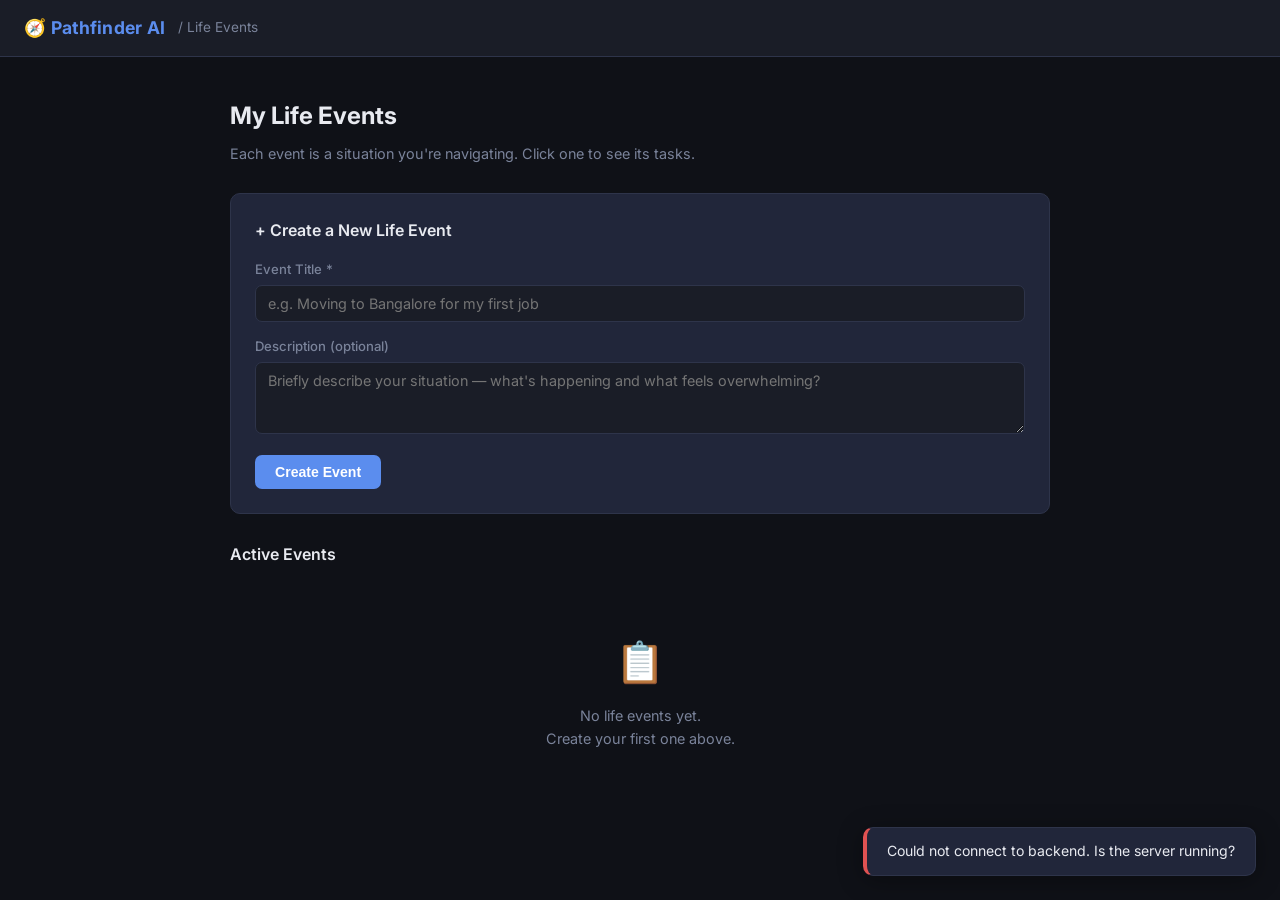
<file: frontend/index.html>
<!doctype html>
<html lang="en">
  <head>
    <meta charset="UTF-8" />
    <meta name="viewport" content="width=device-width, initial-scale=1.0" />
    <title>Pathfinder AI — My Life Events</title>
    <meta
      name="description"
      content="Pathfinder AI helps you manage complex life events step by step."
    />
    <link rel="preconnect" href="https://fonts.googleapis.com" />
    <link
      href="https://fonts.googleapis.com/css2?family=Inter:wght@400;500;600;700&display=swap"
      rel="stylesheet"
    />
    <link rel="stylesheet" href="css/style.css" />
  </head>
  <body>
    <!-- Top Navigation -->
    <nav class="topnav">
      <span class="brand">🧭 Pathfinder AI</span>
      <span class="breadcrumb">/ Life Events</span>
    </nav>

    <div class="container">
      <!-- Page Header -->
      <div class="mt-16">
        <h1 class="page-title">My Life Events</h1>
        <p class="page-subtitle">
          Each event is a situation you're navigating. Click one to see its
          tasks.
        </p>
      </div>

      <!-- Create Life Event Form -->
      <div class="form-panel" id="create-event-panel">
        <h2>+ Create a New Life Event</h2>

        <div class="form-group">
          <label for="event-title">Event Title *</label>
          <input
            type="text"
            id="event-title"
            placeholder="e.g. Moving to Bangalore for my first job"
            maxlength="120"
          />
        </div>

        <div class="form-group">
          <label for="event-desc">Description (optional)</label>
          <textarea
            id="event-desc"
            placeholder="Briefly describe your situation — what's happening and what feels overwhelming?"
          ></textarea>
        </div>

        <!-- user_id hardcoded to 1 for Layer 1.4 (no auth yet) -->
        <input type="hidden" id="event-user-id" value="1" />

        <button
          class="btn btn--primary"
          id="btn-create-event"
          onclick="createLifeEvent()"
        >
          Create Event
        </button>
      </div>

      <!-- Life Events List -->
      <div class="flex-between mt-8" style="margin-bottom: 14px">
        <h2 style="font-size: 1rem; font-weight: 600">Active Events</h2>
        <span class="text-muted" id="event-count"></span>
      </div>

      <div id="events-list">
        <!-- Populated by JS -->
        <div class="empty-state" id="events-empty">
          <div class="empty-icon">📋</div>
          <p>No life events yet.<br />Create your first one above.</p>
        </div>
      </div>
    </div>

    <!-- Toast notification -->
    <div class="toast" id="toast"></div>

    <!-- Google Fonts already loaded above; JS logic below -->
    <script src="js/events.js"></script>
  </body>
</html>
</file>
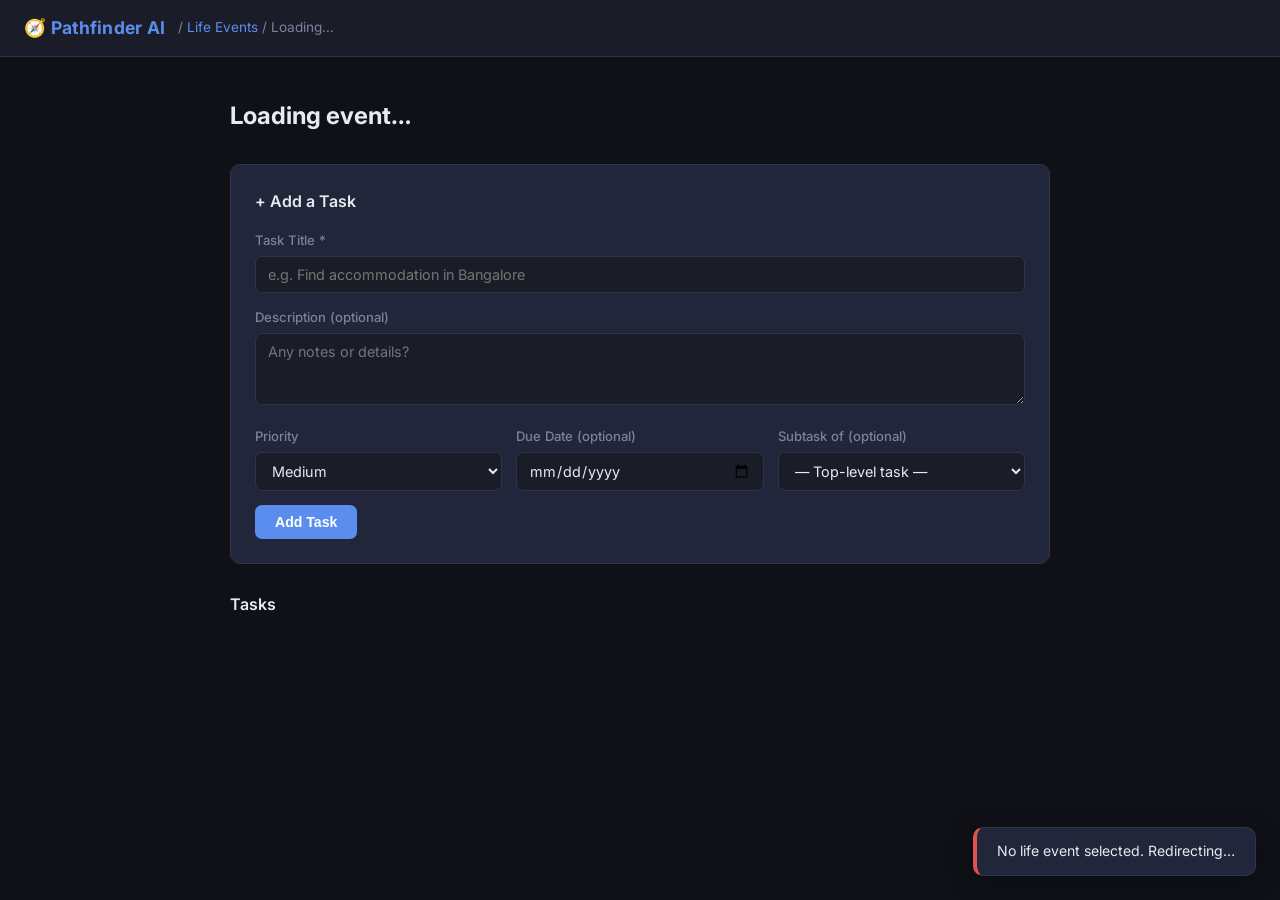
<file: frontend/tasks.html>
<!DOCTYPE html>
<html lang="en">
<head>
    <meta charset="UTF-8" />
    <meta name="viewport" content="width=device-width, initial-scale=1.0" />
    <title>Pathfinder AI — Tasks</title>
    <meta name="description" content="View and manage tasks for your life event." />
    <link rel="preconnect" href="https://fonts.googleapis.com" />
    <link href="https://fonts.googleapis.com/css2?family=Inter:wght@400;500;600;700&display=swap" rel="stylesheet" />
    <link rel="stylesheet" href="css/style.css" />
</head>
<body>

    <!-- Top Navigation -->
    <nav class="topnav">
        <span class="brand">🧭 Pathfinder AI</span>
        <span class="breadcrumb">
            / <a href="index.html">Life Events</a>
            / <span id="nav-event-title">Loading…</span>
        </span>
    </nav>

    <div class="container">

        <!-- Page Header (populated by JS) -->
        <div class="mt-16">
            <h1 class="page-title" id="event-title-heading">Loading event…</h1>
            <p class="page-subtitle" id="event-desc-text"></p>
        </div>

        <!-- Add Task Form -->
        <div class="form-panel" id="create-task-panel">
            <h2>+ Add a Task</h2>

            <div class="form-group">
                <label for="task-title">Task Title *</label>
                <input
                    type="text"
                    id="task-title"
                    placeholder="e.g. Find accommodation in Bangalore"
                    maxlength="160"
                />
            </div>

            <div class="form-group">
                <label for="task-desc">Description (optional)</label>
                <textarea
                    id="task-desc"
                    placeholder="Any notes or details?"
                ></textarea>
            </div>

            <div style="display:flex; gap:14px; flex-wrap:wrap;">
                <div class="form-group" style="flex:1; min-width:140px;">
                    <label for="task-priority">Priority</label>
                    <select id="task-priority">
                        <option value="medium" selected>Medium</option>
                        <option value="high">High</option>
                        <option value="low">Low</option>
                    </select>
                </div>

                <div class="form-group" style="flex:1; min-width:140px;">
                    <label for="task-due">Due Date (optional)</label>
                    <input type="date" id="task-due" />
                </div>

                <div class="form-group" style="flex:1; min-width:140px;">
                    <label for="task-parent">Subtask of (optional)</label>
                    <select id="task-parent">
                        <option value="">— Top-level task —</option>
                        <!-- Populated by JS with existing tasks -->
                    </select>
                </div>
            </div>

            <button class="btn btn--primary" id="btn-add-task" onclick="createTask()">
                Add Task
            </button>
        </div>

        <!-- Task List Header -->
        <div class="flex-between mt-8" style="margin-bottom:14px;">
            <h2 style="font-size:1rem; font-weight:600;">Tasks</h2>
            <span class="text-muted" id="task-count"></span>
        </div>

        <!-- Task list rendered here -->
        <ul class="task-list" id="tasks-list"></ul>

        <div class="empty-state hidden" id="tasks-empty">
            <div class="empty-icon">✅</div>
            <p>No tasks yet.<br/>Add your first task above to get started.</p>
        </div>

    </div>

    <!-- Toast -->
    <div class="toast" id="toast"></div>

    <script src="js/tasks.js"></script>

</body>
</html>
</file>
<file: frontend/css/style.css>
/* =========================================================
   Pathfinder AI — Global Stylesheet
   Layer 1.4: Minimal multi-page frontend
   Design principle: Calm, clear, distraction-free
   ========================================================= */

/* --- Design Tokens --- */
:root {
  --bg-primary: #0f1117;
  --bg-surface: #1a1d27;
  --bg-card: #21263a;
  --accent: #5b8dee;
  --accent-hover: #4a7bdf;
  --success: #3ecf8e;
  --warning: #f6a623;
  --danger: #e05252;
  --text-primary: #e8eaf0;
  --text-muted: #7a839a;
  --border: #2e344a;
  --radius: 10px;
  --shadow: 0 4px 24px rgba(0, 0, 0, 0.35);
  --font: "Inter", system-ui, sans-serif;
}

/* --- Reset & Base --- */
*,
*::before,
*::after {
  box-sizing: border-box;
  margin: 0;
  padding: 0;
}

body {
  background: var(--bg-primary);
  color: var(--text-primary);
  font-family: var(--font);
  font-size: 15px;
  line-height: 1.6;
  min-height: 100vh;
}

a {
  color: var(--accent);
  text-decoration: none;
}
a:hover {
  text-decoration: underline;
}

/* --- Layout --- */
.container {
  max-width: 860px;
  margin: 0 auto;
  padding: 24px 20px;
}

/* --- Top Nav --- */
.topnav {
  background: var(--bg-surface);
  border-bottom: 1px solid var(--border);
  padding: 14px 24px;
  display: flex;
  align-items: center;
  gap: 12px;
}

.topnav .brand {
  font-size: 1.1rem;
  font-weight: 700;
  color: var(--accent);
  letter-spacing: 0.3px;
}

.topnav .breadcrumb {
  color: var(--text-muted);
  font-size: 0.85rem;
}

/* --- Page Title --- */
.page-title {
  font-size: 1.5rem;
  font-weight: 700;
  margin-bottom: 6px;
}
.page-subtitle {
  color: var(--text-muted);
  font-size: 0.9rem;
  margin-bottom: 28px;
}

/* --- Card (Life Event) --- */
.card {
  background: var(--bg-card);
  border: 1px solid var(--border);
  border-radius: var(--radius);
  padding: 20px 24px;
  margin-bottom: 14px;
  cursor: pointer;
  transition:
    border-color 0.18s,
    box-shadow 0.18s;
}
.card:hover {
  border-color: var(--accent);
  box-shadow: var(--shadow);
}
.card .card-title {
  font-weight: 600;
  font-size: 1rem;
  margin-bottom: 4px;
}
.card .card-meta {
  color: var(--text-muted);
  font-size: 0.82rem;
}

/* --- Status Badge --- */
.badge {
  display: inline-block;
  padding: 2px 10px;
  border-radius: 20px;
  font-size: 0.75rem;
  font-weight: 600;
  text-transform: uppercase;
  letter-spacing: 0.5px;
}
.badge--active {
  background: rgba(91, 141, 238, 0.15);
  color: var(--accent);
}
.badge--completed {
  background: rgba(62, 207, 142, 0.15);
  color: var(--success);
}
.badge--paused {
  background: rgba(246, 166, 35, 0.15);
  color: var(--warning);
}

/* --- Form Panel --- */
.form-panel {
  background: var(--bg-card);
  border: 1px solid var(--border);
  border-radius: var(--radius);
  padding: 24px;
  margin-bottom: 28px;
}
.form-panel h2 {
  font-size: 1rem;
  font-weight: 600;
  margin-bottom: 16px;
  color: var(--text-primary);
}
.form-group {
  margin-bottom: 14px;
}
.form-group label {
  display: block;
  font-size: 0.82rem;
  color: var(--text-muted);
  margin-bottom: 5px;
  font-weight: 500;
}
.form-group input,
.form-group textarea,
.form-group select {
  width: 100%;
  background: var(--bg-surface);
  border: 1px solid var(--border);
  border-radius: 7px;
  padding: 9px 12px;
  color: var(--text-primary);
  font-size: 0.9rem;
  font-family: var(--font);
  outline: none;
  transition: border-color 0.15s;
}
.form-group input:focus,
.form-group textarea:focus,
.form-group select:focus {
  border-color: var(--accent);
}
.form-group textarea {
  resize: vertical;
  min-height: 72px;
}

/* --- Buttons --- */
.btn {
  display: inline-flex;
  align-items: center;
  gap: 6px;
  padding: 9px 20px;
  border-radius: 7px;
  font-size: 0.88rem;
  font-weight: 600;
  cursor: pointer;
  border: none;
  transition:
    background 0.15s,
    opacity 0.15s;
}
.btn--primary {
  background: var(--accent);
  color: #fff;
}
.btn--primary:hover {
  background: var(--accent-hover);
}
.btn--success {
  background: var(--success);
  color: #fff;
}
.btn--danger {
  background: var(--danger);
  color: #fff;
}
.btn--ghost {
  background: transparent;
  color: var(--text-muted);
  border: 1px solid var(--border);
}
.btn--ghost:hover {
  border-color: var(--accent);
  color: var(--accent);
}
.btn--sm {
  padding: 5px 13px;
  font-size: 0.8rem;
}

/* --- Task List --- */
.task-list {
  list-style: none;
}

.task-item {
  background: var(--bg-card);
  border: 1px solid var(--border);
  border-radius: var(--radius);
  padding: 14px 18px;
  margin-bottom: 8px;
  display: flex;
  align-items: flex-start;
  gap: 12px;
  transition: border-color 0.15s;
}
.task-item:hover {
  border-color: var(--border);
}
.task-item.task-item--subtask {
  margin-left: 36px;
  border-left: 3px solid var(--accent);
  background: var(--bg-surface);
}
.task-item .task-check {
  width: 18px;
  height: 18px;
  accent-color: var(--success);
  cursor: pointer;
  flex-shrink: 0;
  margin-top: 3px;
}
.task-item .task-body {
  flex: 1;
}
.task-item .task-title {
  font-weight: 500;
  font-size: 0.92rem;
  margin-bottom: 2px;
}
.task-item .task-title.done {
  text-decoration: line-through;
  color: var(--text-muted);
}
.task-item .task-meta {
  font-size: 0.78rem;
  color: var(--text-muted);
  display: flex;
  gap: 10px;
  flex-wrap: wrap;
}
.task-item .task-actions {
  display: flex;
  gap: 6px;
  flex-shrink: 0;
}

/* --- Priority dot --- */
.priority-dot {
  width: 8px;
  height: 8px;
  border-radius: 50%;
  display: inline-block;
  margin-right: 4px;
}
.priority-dot--high {
  background: var(--danger);
}
.priority-dot--medium {
  background: var(--warning);
}
.priority-dot--low {
  background: var(--success);
}

/* --- Empty state --- */
.empty-state {
  text-align: center;
  padding: 48px 24px;
  color: var(--text-muted);
}
.empty-state .empty-icon {
  font-size: 2.5rem;
  margin-bottom: 10px;
}
.empty-state p {
  font-size: 0.9rem;
}

/* --- Utility --- */
.mt-8 {
  margin-top: 8px;
}
.mt-16 {
  margin-top: 16px;
}
.flex {
  display: flex;
}
.flex-between {
  display: flex;
  justify-content: space-between;
  align-items: center;
}
.hidden {
  display: none !important;
}
.text-muted {
  color: var(--text-muted);
  font-size: 0.85rem;
}

/* --- Toast notification --- */
.toast {
  position: fixed;
  bottom: 24px;
  right: 24px;
  background: var(--bg-card);
  border: 1px solid var(--border);
  border-radius: var(--radius);
  padding: 12px 20px;
  font-size: 0.88rem;
  box-shadow: var(--shadow);
  opacity: 0;
  transform: translateY(10px);
  transition:
    opacity 0.25s,
    transform 0.25s;
  z-index: 999;
}
.toast.show {
  opacity: 1;
  transform: translateY(0);
}
.toast.toast--success {
  border-left: 4px solid var(--success);
}
.toast.toast--error {
  border-left: 4px solid var(--danger);
}
</file>
